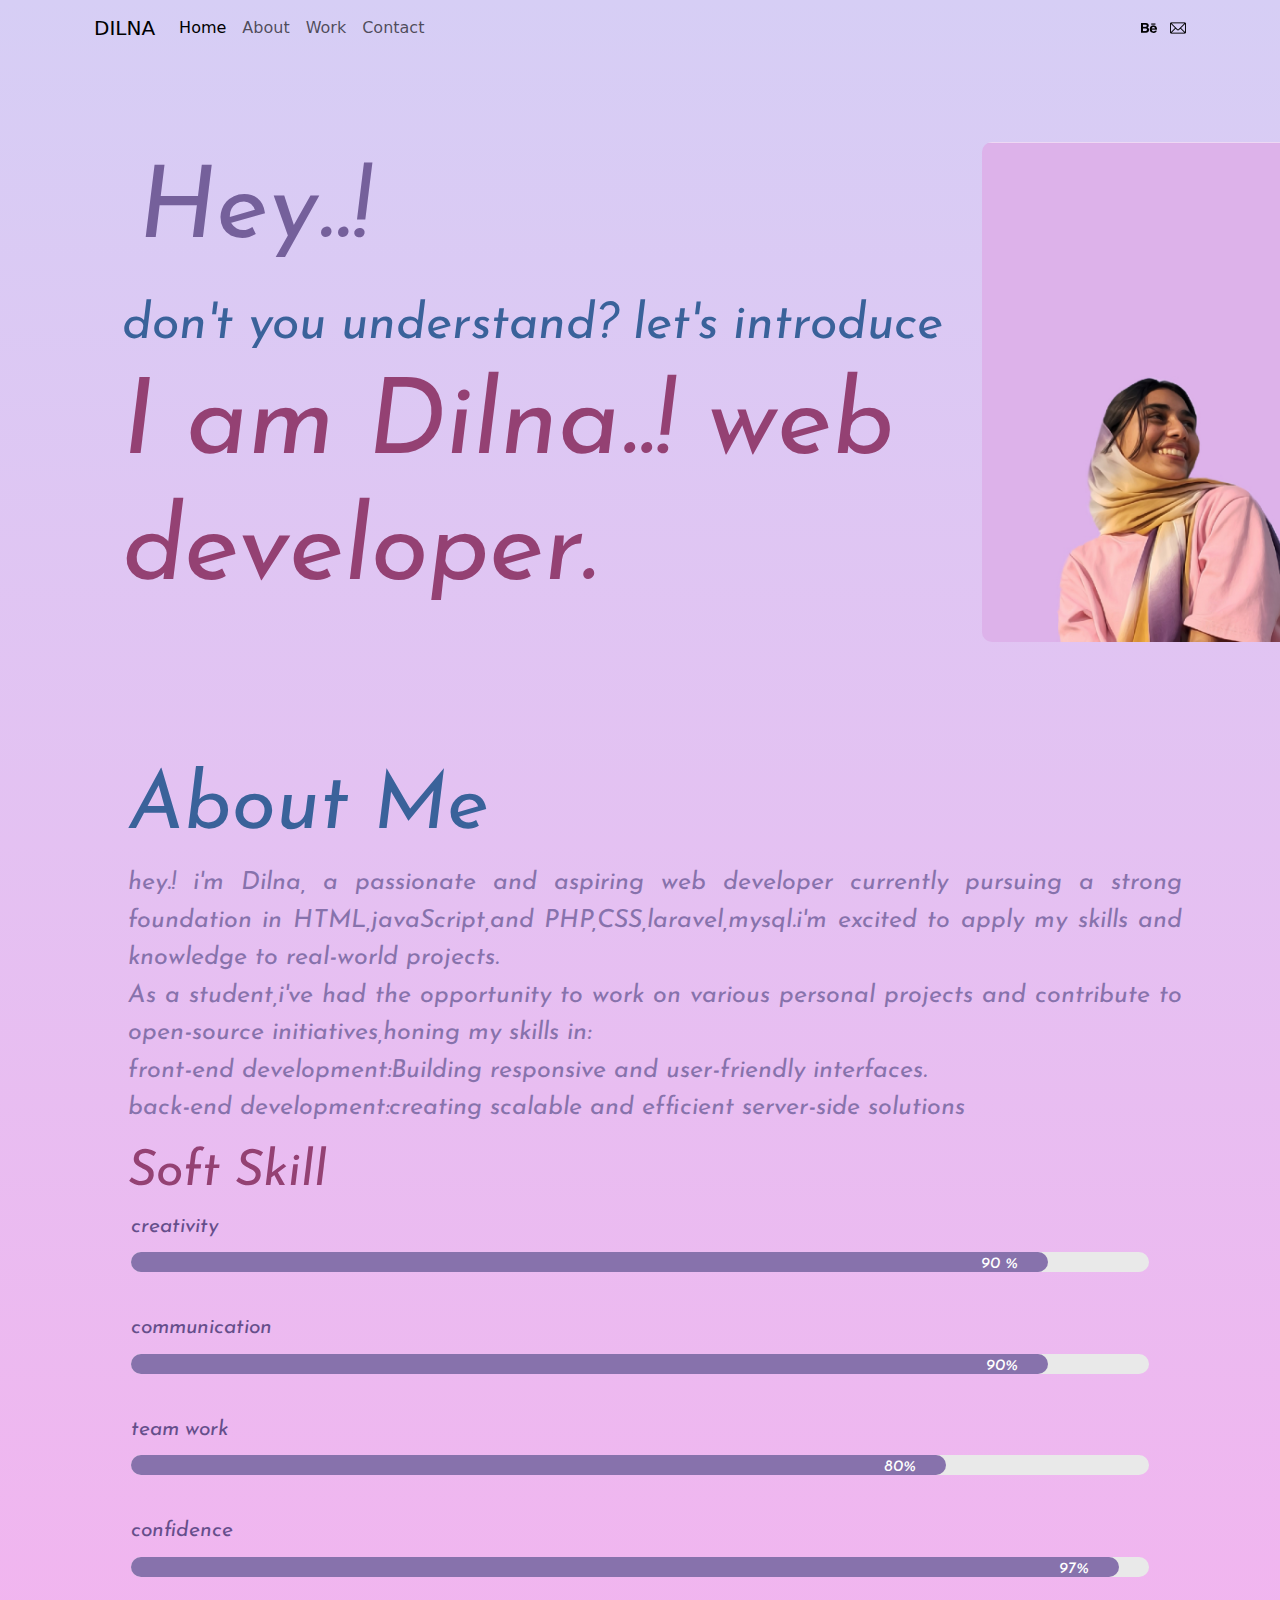
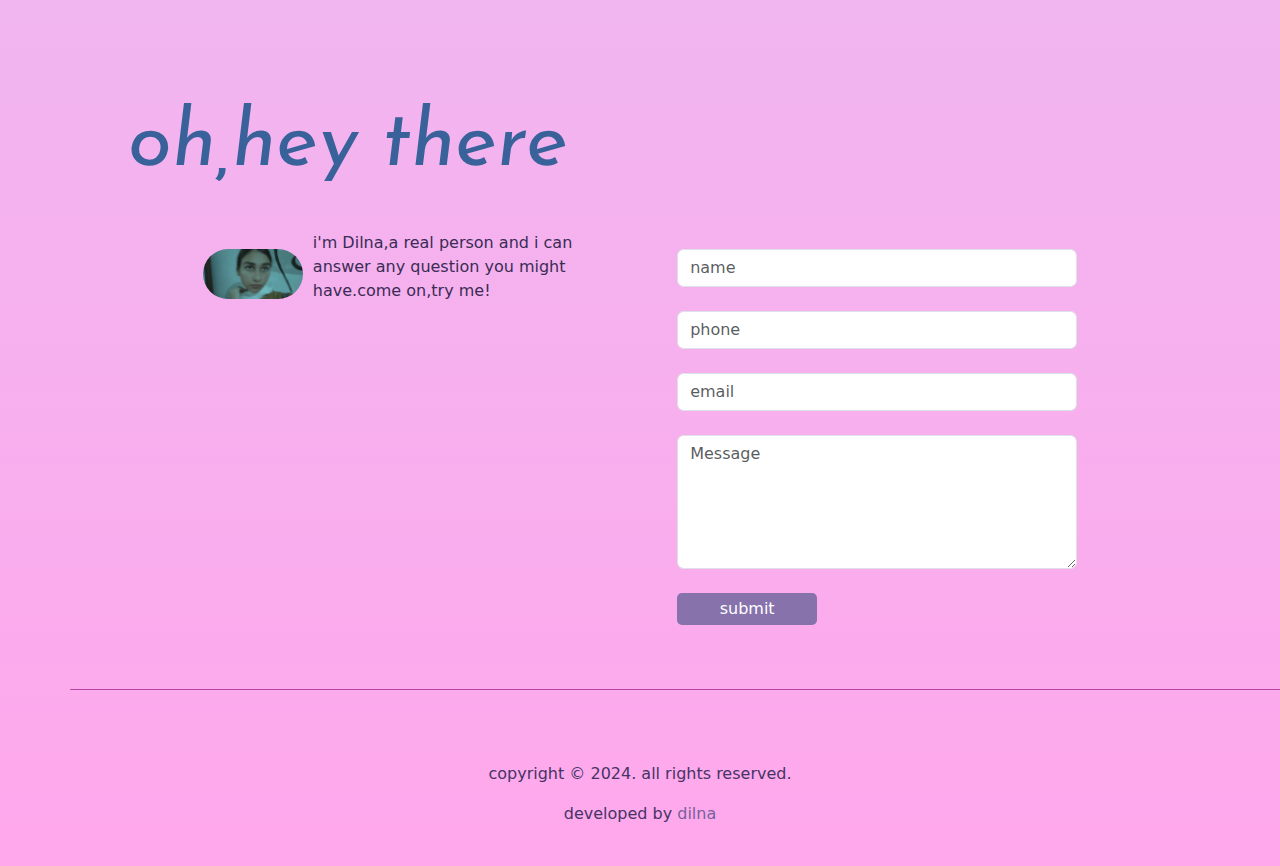
<file: index.html>
<!DOCTYPE html>
<html lang="en">
<head>
    <meta charset="UTF-8">
    <meta name="viewport" content="width=device-width, initial-scale=1.0">
    <title>Document</title>
    <meta charset="utf-8">
    <meta name="viewport" content="width=device-width, initial-scale=1">
    <title>Bootstrap demo</title>
    <link href="https://cdn.jsdelivr.net/npm/bootstrap@5.3.3/dist/css/bootstrap.min.css" rel="stylesheet" integrity="sha384-QWTKZyjpPEjISv5WaRU9OFeRpok6YctnYmDr5pNlyT2bRjXh0JMhjY6hW+ALEwIH" crossorigin="anonymous">
    <link rel="stylesheet" href="assets/style.css">
    <script src="https://cdn.jsdelivr.net/npm/bootstrap@5.3.2/dist/js/bootstrap.min.js" integrity="sha384-BBtl+eGJRgqQAUMxJ7pMwbEyER4l1g+O15P+16Ep7Q9Q+zqX6gSbd85u4mG4QzX+" crossorigin="anonymous"></script>
    <link rel="stylesheet" href="https://cdn.jsdelivr.net/npm/bootstrap@4.6.2/dist/css/bootstrap.min.css" integrity="sha384-xOolHFLEh07PJGoPkLv1IbcEPTNtaed2xpHsD9ESMhqIYd0nLMwNLD69Npy4HI+N" crossorigin="anonymous">
    <script src="https://cdn.jsdelivr.net/npm/bootstrap@4.6.2/dist/js/bootstrap.min.js" integrity="sha384-+sLIOodYLS7CIrQpBjl+C7nPvqq+FbNUBDunl/OZv93DB7Ln/533i8e/mZXLi/P+" crossorigin="anonymous"></script>
    <link href='https://unpkg.com/boxicons@2.1.4/css/boxicons.min.css' rel='stylesheet'>
    <link rel="stylesheet" href="https://cdn.jsdelivr.net/npm/bootstrap@5.3.2/dist/css/bootstrap.min.css" integrity="sha384-T3c6CoIi6uLrA9TneNEoa7RxnatzjcDSCmG1MXxSR1GAsXEV/Dwwykc2MPK8M2HN" crossorigin="anonymous">
</head>

<body class="index-page">
  <script src="https://cdn.jsdelivr.net/npm/bootstrap@5.3.3/dist/js/bootstrap.bundle.min.js" integrity="sha384-YvpcrYf0tY3lHB60NNkmXc5s9fDVZLESaAA55NDzOxhy9GkcIdslK1eN7N6jIeHz" crossorigin="anonymous"></script>
  <main class="main">
  <div class="container">
   <!-- ------------<navbar>-------- -->
    <nav class="navbar navbar-expand-lg">
      <div class="container-fluid">
        <a class="navbar-brand" href="#">DILNA</a>
        <button class="navbar-toggler" type="button" data-bs-toggle="collapse" data-bs-target="#navbarSupportedContent" aria-controls="navbarSupportedContent" aria-expanded="false" aria-label="Toggle navigation">
          <span class="navbar-toggler-icon"></span>
        </button>
        <div class="collapse navbar-collapse" id="navbarSupportedContent">
          <ul class="navbar-nav me-auto mb-2 mb-lg-0">
            <li class="nav-item">
              <a class="nav-link active" aria-current="page" href="/index.html">Home</a>
            </li>
            <li class="nav-item">
              <a class="nav-link" href="#about-me">About</a>
            </li>
            <li class="nav-item">
              <a class="nav-link" href="/work.html">Work</a>
            </li>
            <li class="nav-item">
              <a class="nav-link" href="#contact-head">Contact</a>
            </li>
          </ul>
          <div class="icons">
            <a href="https://www.behance.net/dilnaashraf1"><img class="behance p-2" src="assets/images/behance (2).png"></img></a>
            <a href="mailto:dilnaashraf13@gmail.com"><img class="email" src="assets/images/email (3).png"></img></a>
          </div>
        </div>
      </div>
    </nav>
  </div>
<!-- -----------<end navbar>--------- -->
    <div class="container">
         <div class="contant">
         <h1 class="hey p-3">Hey..!</h1>
        <h3 class="dil"> don't you understand? let's introduce</h3>
        <h4 class="dilna"> I am <span>Dilna</span>..! web developer.</h4>
        <img class="meh" src="assets/images/Picsart_24-05-27_21-59-37-691.jpg" ></img>

         </div>
       
        </div>
    </div>
 <br><br><br><br>
<!-- -------end content -------->
  <!-- -------about------- -->
   <div class="container">
    <div class="about p-3">
      <h1 id="about-me">About Me</h1>
      <p class="aboutme">hey.! i'm Dilna, a passionate and aspiring web developer currently pursuing a
        strong foundation in HTML,javaScript,and PHP,CSS,laravel,mysql.i'm excited to
        apply my skills and knowledge to real-world projects.<br>

        As a student,i've had the opportunity to work on various personal projects and
        contribute to open-source initiatives,honing my skills in:<br>

        front-end development:Building responsive and user-friendly interfaces.<br>
        back-end development:creating scalable and efficient server-side solutions

      </p>
       
      <h1 class="softskill">Soft Skill</h1>
      <div class="skills-area">
        <div class="skill">
          <div class="skill-title">creativity</div>
          <div class="skill-bar"></div>
          <div class="creativity skill-fill">
            <span class="skill-percent">90 %</span>
          </div>
        </div>
        <div class="skill">
          <div class="skill-title">communication</div>
          <div class="skill-bar"></div>
          <div class="communication skill-fill">
            <span class="skill-percent">90%</span>
          </div>
        </div>
        <div class="skill">
          <div class="skill-title">team work</div>
          <div class="skill-bar"></div>
          <div class="team skill-fill">
            <span class="skill-percent">80%</span>
          </div>
        </div>
        <div class="skill">
          <div class="skill-title">confidence</div>
          <div class="skill-bar"></div>
          <div class="confidence skill-fill">
            <span class="skill-percent">97%</span>
          </div>
        </div>
      </div>
     
    </div>
   </div>
    <br><br>
<!-- ---------end about-------------- -->
<!----------------- contact---------------- -->
<div class="container">
  <div class="contact p-3">
    <h1 id="contact-head">oh,hey there</h1>
    <div class="line"></div><br><br>
    <div class="form-div">
    <div class="form-p">
      <img src="/assets/images/Meeeeh.jpg "  style="width: 100px; height: 50px; border-radius:50px;" alt="" class="pic">
      <p class="im">i'm Dilna,a real person and i can<br> answer any question you might<br> have.come on,try me!</p>
    </div>
    <div>
    <form class="form-form">
          <input type="text" name="name" class="form-control col-md-12" id="name" placeholder="name"><br>
          <input type="text" class="form-control col-md-12" name="phone" id="phone" placeholder="phone" ><br>
          <input type="email" class="form-control col-md-12" name="email" id="people" placeholder="email"><br>
        <textarea class="form-control col-md-12" name="message" rows="5" placeholder="Message"></textarea><br>
        <button type="submit" class="btn1">submit</button>
    </form><br>
  </div>
    </div>
  </div>
</div>
<br>
<div class="line1 text-center"></div>
<br><br><br>
<!--------------- end contact------------ -->
<!---------------- footer--------------- -->
<div class="container">
  <div class="footer">
    <p class="copyright text-center">copyright &copy; 2024. all rights reserved.</p>
    <p class="developed text-center">developed by <a href="mailto:dilnaashraf13@gmail.com" class="footer-link">dilna</a></p>
  </div><br>

</div>
    </main>
  
</body>
</html>
</file>
<file: assets/style.css>
@font-face {
    font-family: myfont;
    src: url('/assets/font/segoesc.ttf');
}
@font-face {
    font-family: myfont1;
    src: url('/assets/font/Caveat-Regular.ttf');
}
@font-face {
    font-family: myfont2;
    src: url('/assets/font/Courgette-Regular.ttf');
}
@font-face {
    font-family: myfont3;
    src: url('/assets/font/Inkfree.ttf');
}
@font-face {
    font-family: myfont4;
    src: url('/assets/font/JosefinSans-Italic.ttf');
}
*{
    margin: 0px;
    padding: 0px;
    box-sizing: border-box;
}
body{
    background: linear-gradient(#D6CEF5,#FFA8EC);
}
     /*------- homepage------ */

.hey{
    font-size: 100px;
    font-family: myfont4;
    color: #75609b;
    margin-left: 40px;
    animation: hey 5s 1;
}

/* @keyframes hey{
    0%{
        margin-left: 0px;
    }
    50%{
        margin-left: 50px;
    }

} */
.dil{
    font-size: 50px;
    font-family: myfont4;
    color: #3a629a;
    margin-left: 40px;
    animation: dil 5s 1;
}

/* @keyframes dil{
    0%{
        margin-left: 0px;
    }
    50%{
        margin-left: 50px;
    }

} */
.dilna{
    font-size: 105px;
    font-family: myfont4;
    color: #944173;
    margin-left: 40px;
    animation: dilna 5s 1;
}

/* @keyframes dilna{
    0%{
        margin-left: 0px;
    }
    50%{
        margin-left: 50px;
    }

} */
.contant{
    /* background-color: rgb(236, 216, 246); */
    margin-top: 80px;
    border-radius: 10px;
    /* height: 565px; */
    animation: contant 5s 1;
}

.meh{
    width: 380px;
    height: 500px;
    margin-left: 900px;
    margin-top: -490px;
    border-radius: 10px;
}
.meh:hover{
    transform: scale(1.09);
    transition: .5s;
}
.navbar-toggler-icon{
    font-size: 20px;
}

/*------------ end homepage-------------- */
/* -------------about---------- */
.about{
    /* background-color: rgb(236, 216, 246); */
    border-radius: 10px;
}
#about-me{
    font-size: 80px;
    font-family: myfont4;
    color: #3a629a;
    margin-left: 30px;
    animation: about-me 5s 1;
}
/* @keyframes about-me{
    0%{
        margin-left: 0px;
    }
    50%{
        margin-left: 50px;
    }

} */

.aboutme{
    font-size: 25px;
    font-family: myfont4;
    color: #8772ac;
    margin-left: 30px;
    text-align: justify;
}
.softskill{
    font-size: 50px;
    color:#944173;
    font-family: myfont4;
    margin-left: 30px;
}

.skills-area{
    display: flex;
    flex-direction: column;
    padding: 0 3%;
    color: white;
    font-family: myfont4;
}
.skill{
    position: relative;
    margin-bottom: 40px;

}
.skill-title{
font-size: 21px;
margin-bottom: 10px;
color: #654e8b;
font-family: myfont4;
}
.skill-bar{
    width: 100%;
    background: #e9e9e9;
    height: 20px;
    z-index: -1;
    border-radius: 100px;
    position: absolute;

}
.skill-fill{
    background: #8772ac;
    height: 20px;
    border-radius: 100px;
    display: flex;
    justify-content: flex-end;
    padding-right: 30px;
    overflow: hidden;
}
.skill-precent{
    font-size: 20px;
}
.creativity{
    animation: crea 3s;
    width: 90%;
}
.communication{
    animation: commu 3s;
    width: 90%;
}
.team{
    animation:team  3s;
    width: 80%;
}
.confidence{
    animation:confidence  3s;
    width: 97%;
}

@keyframes crea{
    from{
        width: 0%;
    }
    to{
        width: 90%;
    }
}
@keyframes commu{
    from{
        width: 0%;
    }
    to{
        width: 90%;
    }
}
@keyframes team{
    from{
        width: 0%;
    }
    to{
        width: 80%;
    }
}
@keyframes confidence{
    from{
        width: 0%;
    }
    to{
        width: 97%;
    }
}
/* ------------end about------------ */
/* ------------------works--------------- */
.works{
    font-size: 80px;
    color: #3a629a;
    font-family: myfont4;
}
.images{
    text-align:center;
}
.img1{
    filter: saturate(10%);
}
.img1:hover{
    transform:rotateX('angle');
    transition: .5s;
    filter: saturate(100%);
}
.img2{
    filter: saturate(10%);
}
.img2:hover{
    transform:rotateX('angle');
    transition: .5s;
    filter: saturate(100%);
}
.img3{
    filter: saturate(10%);
}
.img3:hover{
    transform:rotateX('angle');
    transition: .5s;
    filter: saturate(100%);
}
.img4{
    filter: saturate(10%);
}
.img4:hover{
    transform:rotateX('angle');
    transition: .5s;
    filter: saturate(100%);
}
.img5{
    filter: saturate(10%);
}
.img5:hover{
    transform:rotateX('angle');
    transition: .5s;
    filter: saturate(100%);
}
.img6{
    filter: saturate(10%);
}
.img6:hover{
    transform:rotateX('angle');
    transition: .5s;
    filter: saturate(100%);
}
.img7{
    filter: saturate(10%);
}
.img7:hover{
    transform:rotateX('angle');
    transition: .5s;
    filter: saturate(100%);
}
.img8{
    filter: saturate(10%);
}
.img8:hover{
    transform:rotateX('angle');
    transition: .5s;
    filter: saturate(100%);
}

/* -----------end work---------------- */
/* -------------contact-------------- */
.contact{
    /* background-color: rgb(236, 216, 246);  */
    border-radius: 10px;
}
#contact-head{
    font-size: 80px;
    font-family: myfont4;
    color: #3a629a;
    margin-left: 30px;
}

.btn1{
   background-color: #8772ab;
    width: 140px;
    border-radius: 5px;
    border: none;
    padding: 4px;
    color: white;
}
/* .line{
    width: 100px;
    height: 3px;
    background-color: #b946a6; 
    border-radius: 10px;
    margin-left: 40px;
} */
.form-div{
    display: flex;
    justify-content: space-evenly;
  
}
.form-form{
    width: 400px;
   
}
.form-p{
    display: flex;
    color: #3a2c55;
    
}
.im{
    margin-top: -18px;
    margin-left: 10px;
}
.line1{
    width: 1300px;
    height: 1px;
    background-color: #b946a6; 
    margin-left: 70px;
    border-radius: 10px;
    
}
/* -------------end contact---------- */
/* ----------------footer------------ */
.developed{
    color: #463465;
}
.footer{
   
}
.copyright{
    color: #463465;
}
.footer-link{
    text-decoration:none;
    color: #76619b;
}


@media(max-width:720px){

    .hey{
        font-size: 80px;
    }
    .dil{
        font-size: 38px;
    }
    .dilna{
        font-size: 40px;
    }
     .meh{
        display:none;
    }
    #about-me{
        font-size: 40px;
    }
    .aboutme{
        font-size: 18px;
    }
    .softskill{
        font-size: 40px;
    }
    .skill-title{
        font-size: 18px;
    }
    .skill-bar{
        width: 100%;
        height: 15px;
    }
    .skill-fill{
        height: 15px;
    }
    .skills-area{
        font-family: myfont4;
        font-size: 14px;
    }
    .image1{
        padding-top: 10px;
        border-radius: 5px;
    }
    .image2{
        padding: 10px;
        border-radius: 5px;
    }
    .image4{
        padding: 10px;
        border-radius: 5px;
    }
    .contact-head{
        font-size: 40px;
    }
    .form-div{
        display: block;
        justify-content: space-evenly;
    }
    .form-form{
        width: 350px;
    }
    .line1{
        width: 300px;
    }
    .images{
        text-align:center;
    }

}
</file>
